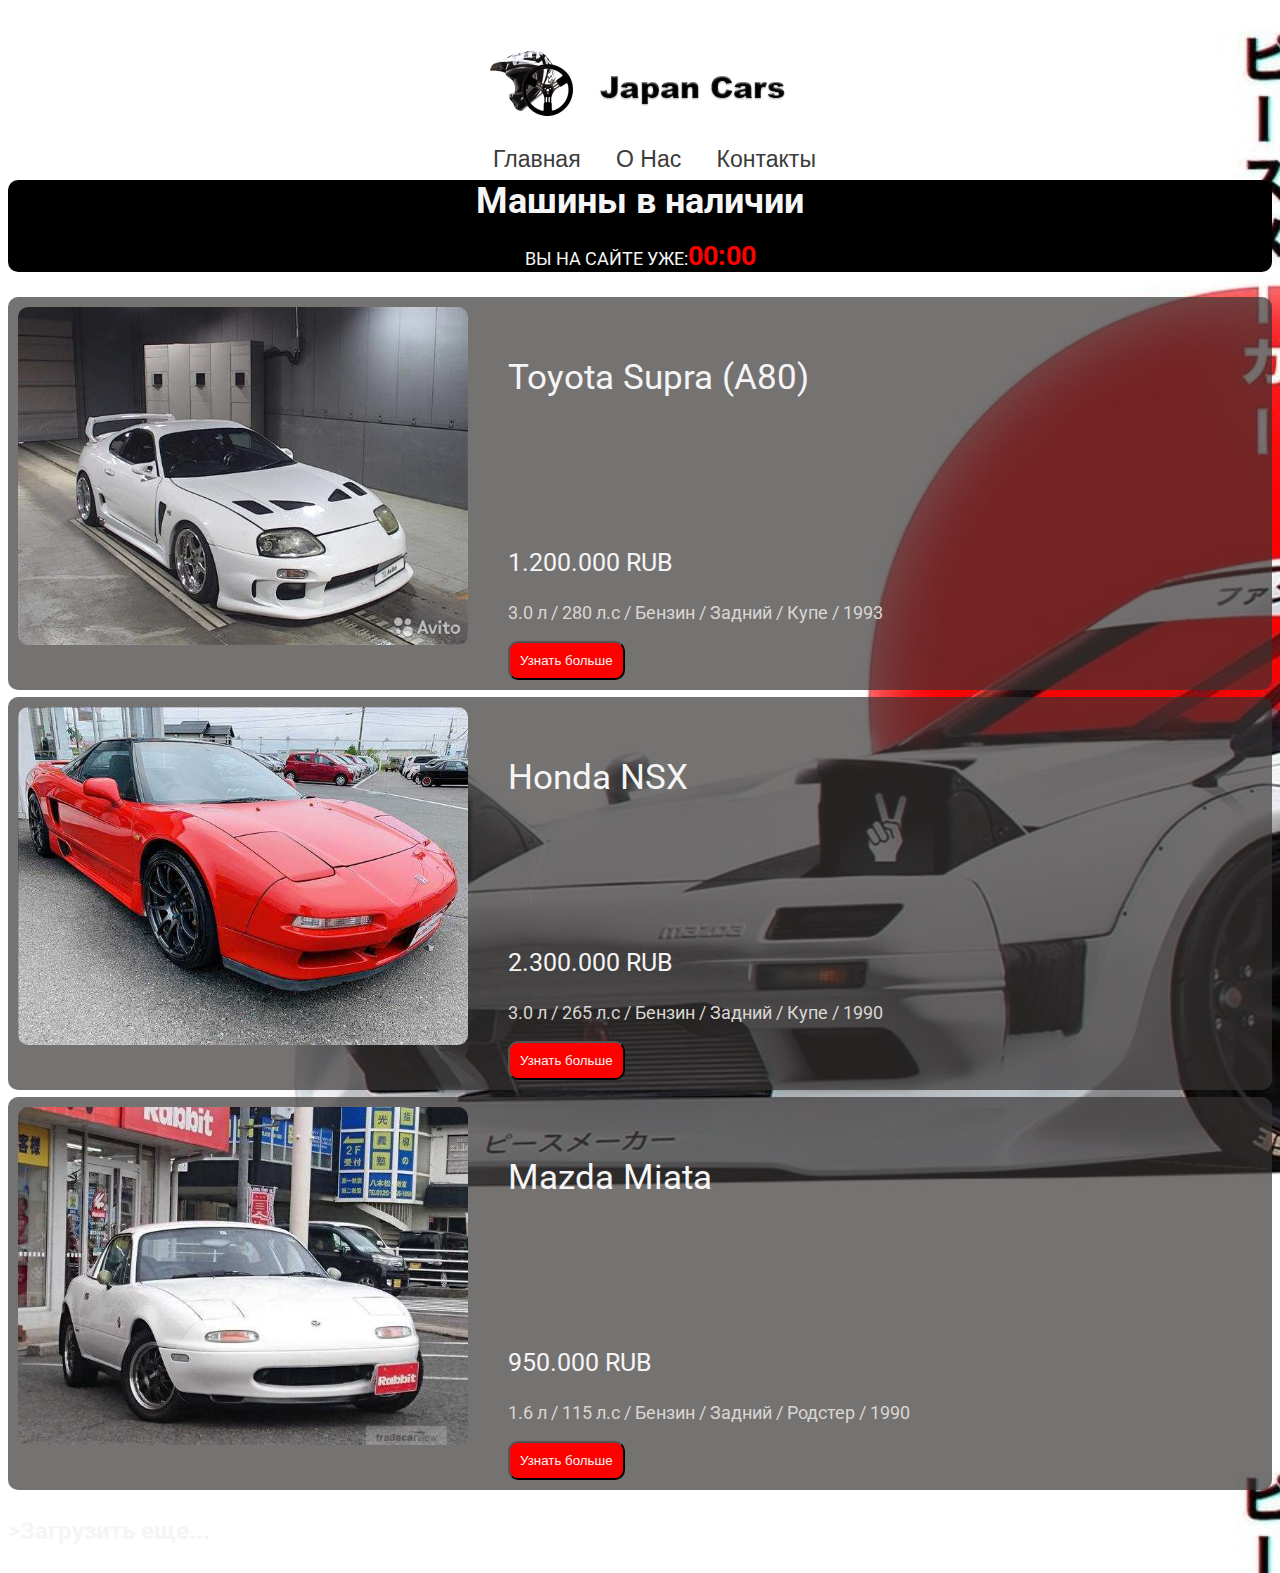
<file: index.html>
<!DOCTYPE html>
<html lang="ru">
<head>
    <meta charset="UTF-8">
    <meta http-equiv="X-UA-Compatible" content="IE=edge">
    <meta name="viewport" content="width=device-width, initial-scale=1.0">
    <link rel="icon" href="img/logosite.ico" type="image/x-icon">
    <link rel="stylesheet" href="https://cdn.jsdelivr.net/npm/bootstrap@5.1.3/dist/css/bootstrap.min.css" integrity="sha384-1BmE4kWBq78iYhFldvKuhfTAU6auU8tT94WrHftjDbrCEXSU1oBoqyl2QvZ6jIW3" crossorigin="anonymous">
    <link rel="stylesheet" href="css/style.css">
    <title>JPN Cars</title>
    <script language="javascript">
        startdate = new Date();
        clockStart = startdate.getTime();
        function initStopwatch() {
          var thisTime = new Date();
          return (thisTime.getTime() - clockStart)/1000;
        }
        function getSecs() {
          var tSecs = Math.round(initStopwatch());
          var iSecs = tSecs % 60;
          var iMins = Math.round((tSecs-30)/60);
          var sSecs ="" + ((iSecs > 9) ? iSecs : "0" + iSecs);
          var sMins ="" + ((iMins > 9) ? iMins : "0" + iMins);
          document.getElementById("timer-counter").innerHTML = sMins+":"+sSecs;
          setTimeout('getSecs()', 1000);
        }
        </script>
        
</head>
<body onLoad="getSecs()">
    <header >
      <div class="container">
        <img src="img/logo.png" alt="logo" class="logo">
        <img src="img/text.png" alt="">
        <div class="navbar">
        <nav>
            <a href="#main">Главная</a>
            <a href="html/about.html">О Нас</a>
            <a href="html/contacts.html">Контакты</a>
        </nav>
        </div>
      </div>
    </header>
    <main id="main">
        <section>
            <div class="container">
                <div class="dic">
                    <h1 id="">Машины в наличии</h1>
                    
                    <p>ВЫ НА САЙТЕ УЖЕ:<span id='timer-counter' style='color:red;font-size:150%;font-weight:bold;'></span></p>
                </div>
            </div>
        </section>
        <section>
            <div class="container">
                <div class="pis">
                    <div class="carphoto">
                        <div class="supcar">
                        <img src="img/ts/1.jpg" alt="">
                        </div>
                    </div>
                    <div class="text">
                        <div class="name">
                            <p>Toyota Supra (A80)</p>
                        </div>
                        <div class="price">
                            <div id="wave"><p>1.200.000 RUB</p></div>
                        </div>
                        <div class="stats">
                           <p>3.0 л / 280 л.с / Бензин / Задний / Купе / 1993</p>
                        </div>
                        <div class="btn">
                            <a href="html/toyota.html"><button>Узнать больше</button></a>
                        </div>
                    </div>
                </div>
            </div>
        </section>
        <section>
            <div class="container">
                <div class="pis">
                    <div class="carphoto">
                            <div class="hsxcar">
                             <img src="img/nsx/1.jpg" alt="">
                            </div>
                    </div>
                    <div class="text">
                        <div class="name">
                            <p>Honda NSX</p>
                        </div>
                        <div class="price">
                            <div id="wave"> <p>2.300.000 RUB</p></div>
                        </div>
                        <div class="stats">
                           <p>3.0 л / 265 л.с / Бензин / Задний / Купе / 1990</p>
                        </div>
                        <div class="btn">
                            <a href="html/honda.html"><button>Узнать больше</button></a>
                        </div>
                    </div>
                </div>
            </div>
        </section>
        <section>
            <div class="container">
                <div class="pis">
                    <div class="carphoto">
                        <div class="mitcar">
                        <img src="img/miata/1.jpg" alt="">
                        </div>
                    </div>
                    <div class="text">
                        <div class="name">
                            <p>Mazda Miata</p>
                        </div>
                        <div class="price">
                            <div id="wave"><p>950.000 RUB</p></div>
                        </div>
                        <div class="stats">
                           <p>1.6 л / 115 л.с / Бензин / Задний / Родстер / 1990</p>
                        </div>
                        <div class="btn">
                            <a href="html/mazda.html"><button>Узнать больше</button></a>
                        </div>
                    </div>
                </div>
            </div>
        </section>
        <section><div class="container"> <h2>>Загрузить еще...</h2></div></section>
    </main>
    <footer>
        
    </footer>
<script src="js/script.js"></script>
</body>
</html>
</file>
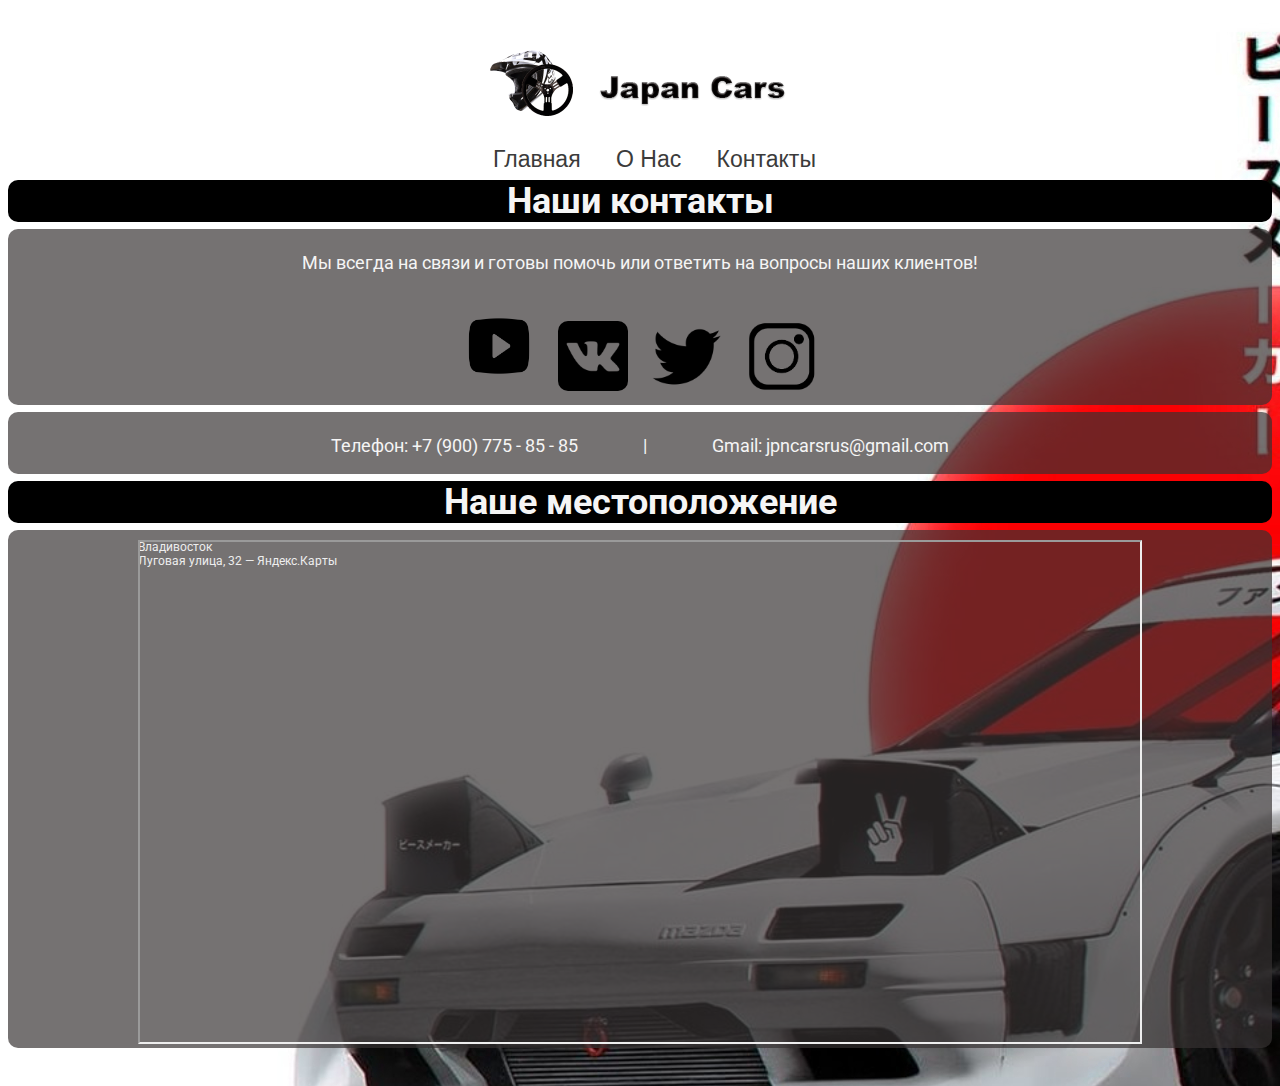
<file: html/contacts.html>
<!DOCTYPE html>
<html lang="ru">
<head>
    <meta charset="UTF-8">
    <meta http-equiv="X-UA-Compatible" content="IE=edge">
    <meta name="viewport" content="width=device-width, initial-scale=1.0">
    <link rel="icon" href="../img/logosite.ico" type="image/x-icon">
    <link rel="stylesheet" href="https://cdn.jsdelivr.net/npm/bootstrap@5.1.3/dist/css/bootstrap.min.css" integrity="sha384-1BmE4kWBq78iYhFldvKuhfTAU6auU8tT94WrHftjDbrCEXSU1oBoqyl2QvZ6jIW3" crossorigin="anonymous">
    <link rel="stylesheet" href="../css/style.css">
    <title>Контакты</title>
</head>
<body>
    <header >
        <div class="container">
          <img src="../img/logo.png" alt="logo" class="logo">
          <img src="../img/text.png" alt="">
          <div class="navbar">
          <nav>
              <a href="../index.html">Главная</a>
              <a href="../html/about.html">О Нас</a>
              <a href="">Контакты</a>
          </nav>
          </div>
        </div>
      </header>
      <main>
          <section>
              <div class="container">
                <div class="dic">
                    <h1>Наши контакты</h1>
                </div>
              </div>
          </section>
          <section>
            <div class="container">
                <div class="pis-x">
                    <div class="text-x">
                    <p>Мы всегда на связи и готовы помочь или ответить на вопросы наших клиентов!</p> 
                    </div>
                    <div class="pcon">
                    <div class="pics-con">
                        <a href=""><img src="../img/yt.png" class="yt" alt=""></a>
                        <a href=""><img src="../img/vk.png" alt=""></a>
                        <a href=""><img src="../img/twit.png" alt=""></a>
                        <a href=""><img src="../img/inst.png" alt=""></a>
                    </div></div>
                </div>
            </div>
        </section>
        <section>
            <div class="container">
                <div class="pis">
                    <div class="text-x  ">
                        <p>Телефон: +7 (900) 775 - 85 - 85⠀⠀⠀⠀⠀|⠀⠀⠀⠀⠀Gmail: jpncarsrus@gmail.com</p>
                    </div>
                </div>
            </div>
        </section>
        <section>
            <div class="container">
                <div class="dic">
                    <h1>Наше местоположение</h1>
                </div>
            </div>
        </section>
        <section>
            <div class="container">
                <div class="last">
                <div class="pis">
                    <div class="map">
                    <div style="position:relative;overflow:hidden;"><a href="https://yandex.ru/maps/75/vladivostok/?utm_medium=mapframe&utm_source=maps" style="color:#eee;font-size:12px;position:absolute;top:0px;">Владивосток</a><a href="https://yandex.ru/maps/75/vladivostok/house/lugovaya_ulitsa_32/ZUoHaA5jTkcAX0JuYGJwcHllYQw=/?ll=131.937705%2C43.114688&utm_medium=mapframe&utm_source=maps&z=17.74" style="color:#eee;font-size:12px;position:absolute;top:14px;">Луговая улица, 32 — Яндекс.Карты</a><iframe src="https://yandex.ru/map-widget/v1/-/CCU5QYrK0D" width="1200" height="600" frameborder="1" allowfullscreen="true" style="position:relative;"></iframe></div>
                    </div>
                </div>
                </div>
            </div>
        </section>
      </main>
</body>
</html>
</file>
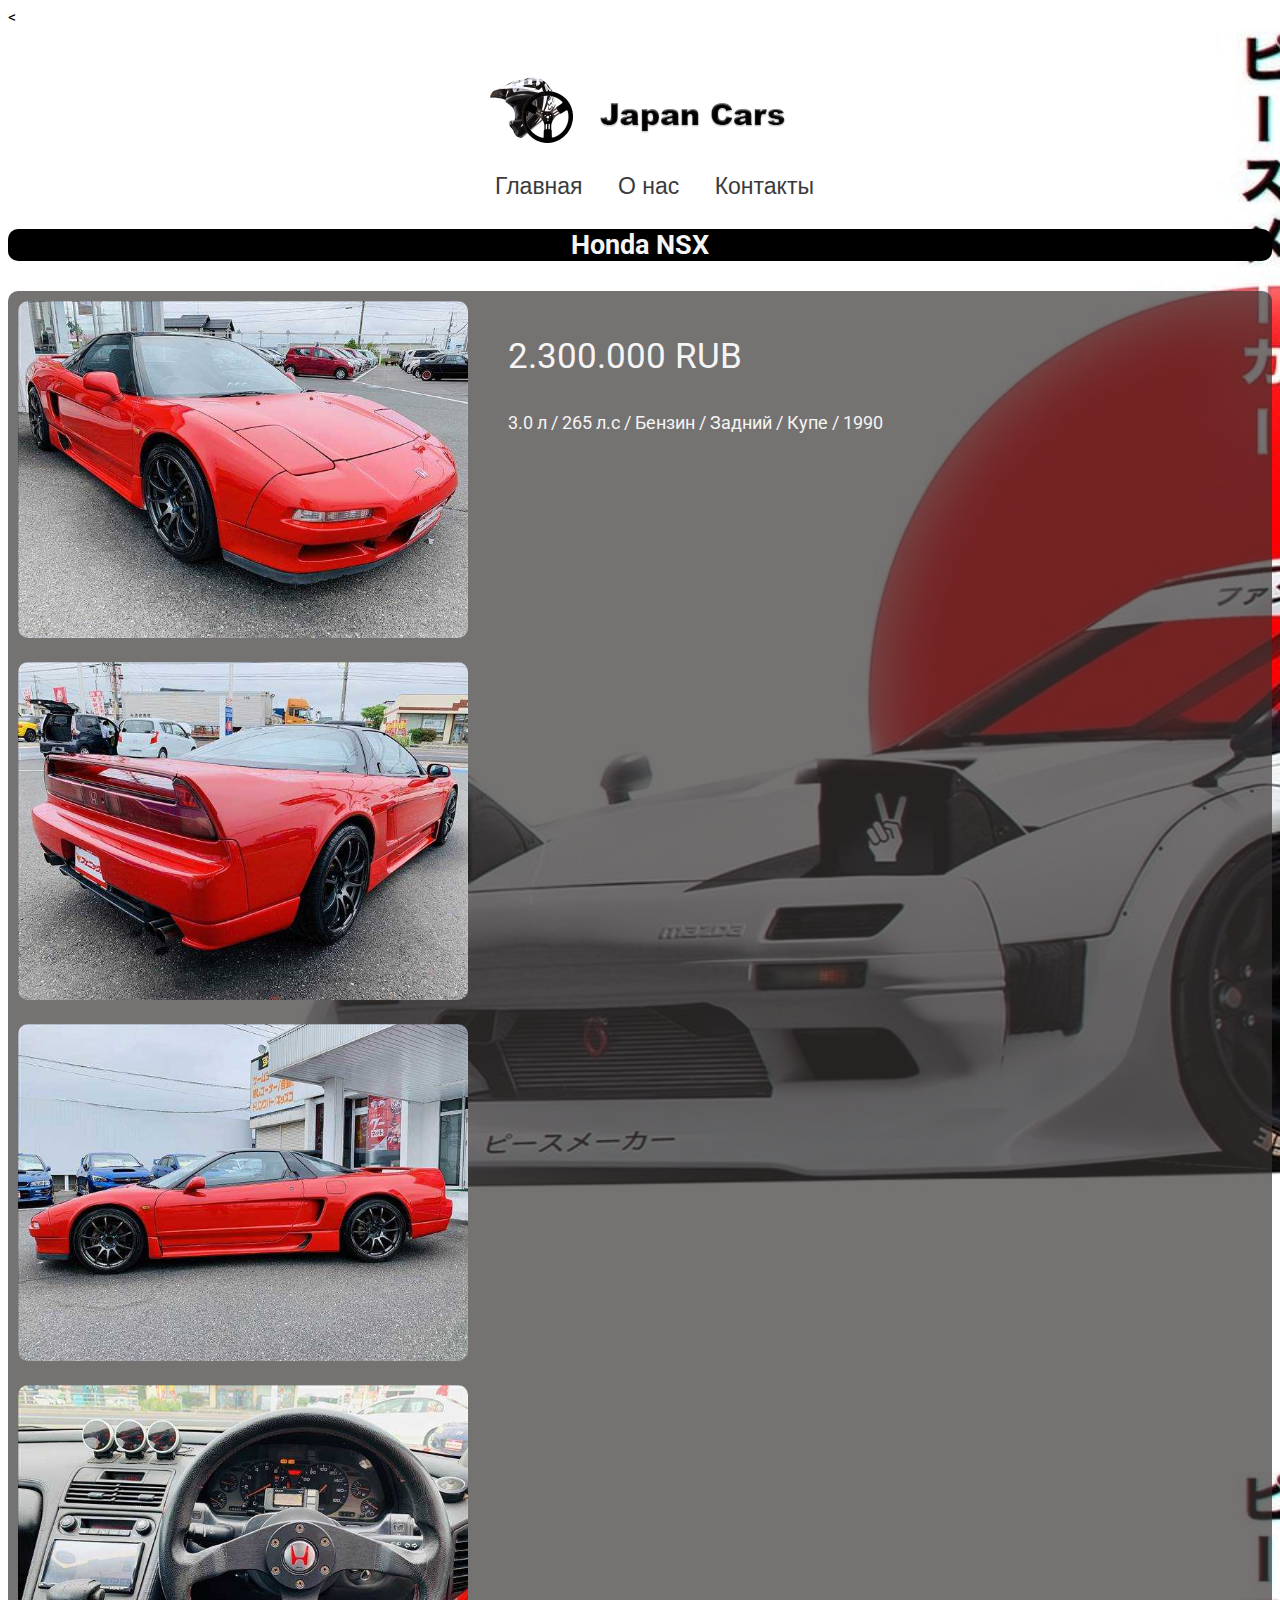
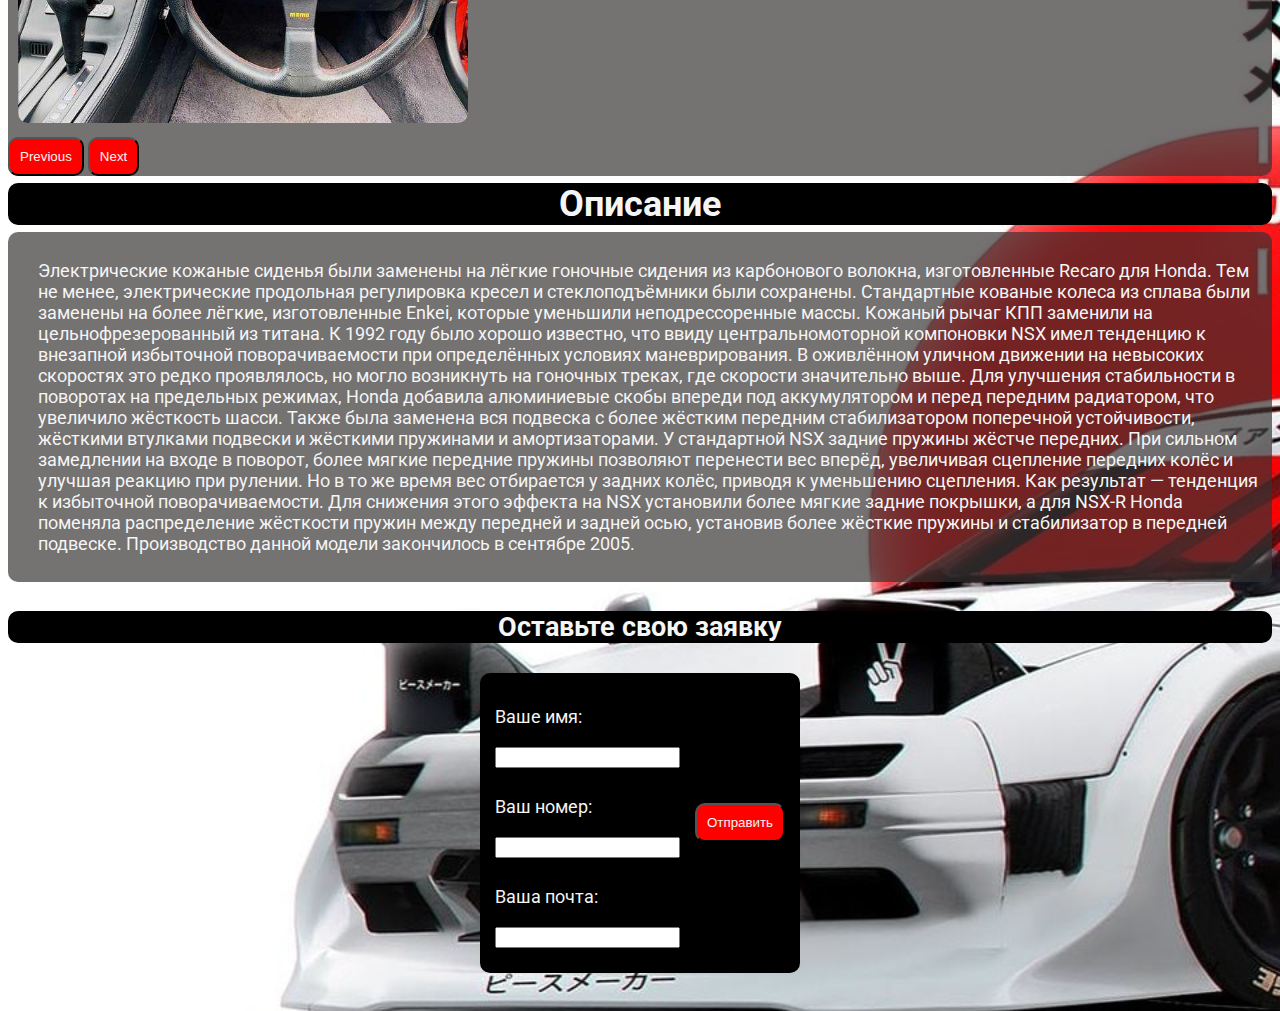
<file: html/honda.html>
<!DOCTYPE html>
<html lang="ru">
<head>
    <meta charset="UTF-8">
    <meta http-equiv="X-UA-Compatible" content="IE=edge">
    <meta name="viewport" content="width=device-width, initial-scale=1.0">
    <link rel="icon" href="../img/logosite.ico" type="image/x-icon">
    <link rel="stylesheet" href="https://cdn.jsdelivr.net/npm/bootstrap@5.1.3/dist/css/bootstrap.min.css" integrity="sha384-1BmE4kWBq78iYhFldvKuhfTAU6auU8tT94WrHftjDbrCEXSU1oBoqyl2QvZ6jIW3" crossorigin="anonymous">
    <link rel="stylesheet" href="../css/style.css">
    <title>Honda NSX</title>
</head>
<<script src="https://cdn.jsdelivr.net/npm/bootstrap@5.1.3/dist/js/bootstrap.bundle.min.js" integrity="sha384-ka7Sk0Gln4gmtz2MlQnikT1wXgYsOg+OMhuP+IlRH9sENBO0LRn5q+8nbTov4+1p" crossorigin="anonymous"></script>
<body>
    <header >
        <div class="container">
          <img src="../img/logo.png" alt="logo" class="logo">
          <img src="../img/text.png" alt="">
          <div class="navbar">
          <nav>
              <a href="../index.html">Главная</a>
              <a href="../html/about.html">О нас</a>
              <a href="../html/contacts.html">Контакты</a>
          </nav>
          </div>
        </div>
      </header>
      <main>
        <section>
        <div class="container">
        <div class="dic">
            <h2>Honda NSX</h2>
          </div>
        </div>  
        </section>
        <section>
            <div class="container">
                <div class="pis">
                    <div class="roller">
                      
                        <div id="carouselExampleControls" class="carousel slide" data-bs-ride="carousel">
                            <div class="carousel-inner">
                                <div class="carousel-item active">
                                    <img src="../img/nsx/1.jpg" class="d-block w-100" alt="...">
                                </div>
                                <div class="carousel-item">
                                    <img src="../img/nsx/2.jpg" class="d-block w-100" alt="...">
                                </div>
                                <div class="carousel-item">
                                    <img src="../img/nsx/3.jpg" class="d-block w-100" alt="...">
                                </div>
                                <div class="carousel-item">
                                    <img src="../img/nsx/4.jpg" class="d-block w-100" alt="...">
                                </div>
                            </div>
                            <button class="carousel-control-prev" type="button" data-bs-target="#carouselExampleControls" data-bs-slide="prev">
                              <span class="carousel-control-prev-icon" aria-hidden="true"></span>
                              <span class="visually-hidden">Previous</span>
                            </button>
                            <button class="carousel-control-next" type="button" data-bs-target="#carouselExampleControls" data-bs-slide="next">
                              <span class="carousel-control-next-icon" aria-hidden="true"></span>
                              <span class="visually-hidden">Next</span>
                            </button>
                          </div>


                        
                    </div>
                    <div class="text-s">
                        <div class="price-a">
                            <p>2.300.000 RUB</p>
                        </div>
                        <div class="stats-a">
                            <p>3.0 л / 265 л.с / Бензин / Задний / Купе / 1990</p>
                        </div>
                    </div>
                </div>
            </div>
        </section>
        <section>
          <div class="container">
              <div class="dic">
                  <h1>Описание</h1>
              </div>
          </div>
      </section>
        <section>
            <div class="container">
                <div class="pis">
                    <div class="text">
                        <p>Электрические кожаные сиденья были заменены на лёгкие гоночные сидения из карбонового волокна, изготовленные Recaro для Honda. Тем не менее, электрические продольная регулировка кресел и стеклоподъёмники были сохранены. Стандартные кованые колеса из сплава были заменены на более лёгкие, изготовленные Enkei, которые уменьшили неподрессоренные массы. Кожаный рычаг КПП заменили на цельнофрезерованный из титана.

                          К 1992 году было хорошо известно, что ввиду центральномоторной компоновки NSX имел тенденцию к внезапной избыточной поворачиваемости при определённых условиях маневрирования. В оживлённом уличном движении на невысоких скоростях это редко проявлялось, но могло возникнуть на гоночных треках, где скорости значительно выше. Для улучшения стабильности в поворотах на предельных режимах, Honda добавила алюминиевые скобы впереди под аккумулятором и перед передним радиатором, что увеличило жёсткость шасси. Также была заменена вся подвеска с более жёстким передним стабилизатором поперечной устойчивости, жёсткими втулками подвески и жёсткими пружинами и амортизаторами.
                          
                          У стандартной NSX задние пружины жёстче передних. При сильном замедлении на входе в поворот, более мягкие передние пружины позволяют перенести вес вперёд, увеличивая сцепление передних колёс и улучшая реакцию при рулении. Но в то же время вес отбирается у задних колёс, приводя к уменьшению сцепления. Как результат — тенденция к избыточной поворачиваемости. Для снижения этого эффекта на NSX установили более мягкие задние покрышки, а для NSX-R Honda поменяла распределение жёсткости пружин между передней и задней осью, установив более жёсткие пружины и стабилизатор в передней подвеске. Производство данной модели закончилось в сентябре 2005.</p>
                    </div>
                </div>
            </div>
        </section>
        <section>
            <div class="container">
            <div class="dic">
                <h2>Оставьте свою заявку</h2>
              </div>
            </div>  
            </section>
        <section>
            <div class="container">
                <div class="last">
                <div class="pia">
                <form action="">
                    <div class="text-a">
                        <div class="frm">
                           <p>Ваше имя:</p> 
                            <input type="text">
                        </div>
                        <div class="frm">
                            <p> Ваш номер:</p>
                            <input type="text">
                        </div>
                        <div class="frm">
                            <p> Ваша почта:</p>
                            <input type="text">
                        </div>
                    </div>
                    <div class="btn-a">
                        <button>Отправить</button>
                    </div>
                </form>
                </div>
                </div>
            </div>
        </section>
      </main>
</body>
</html>
</file>
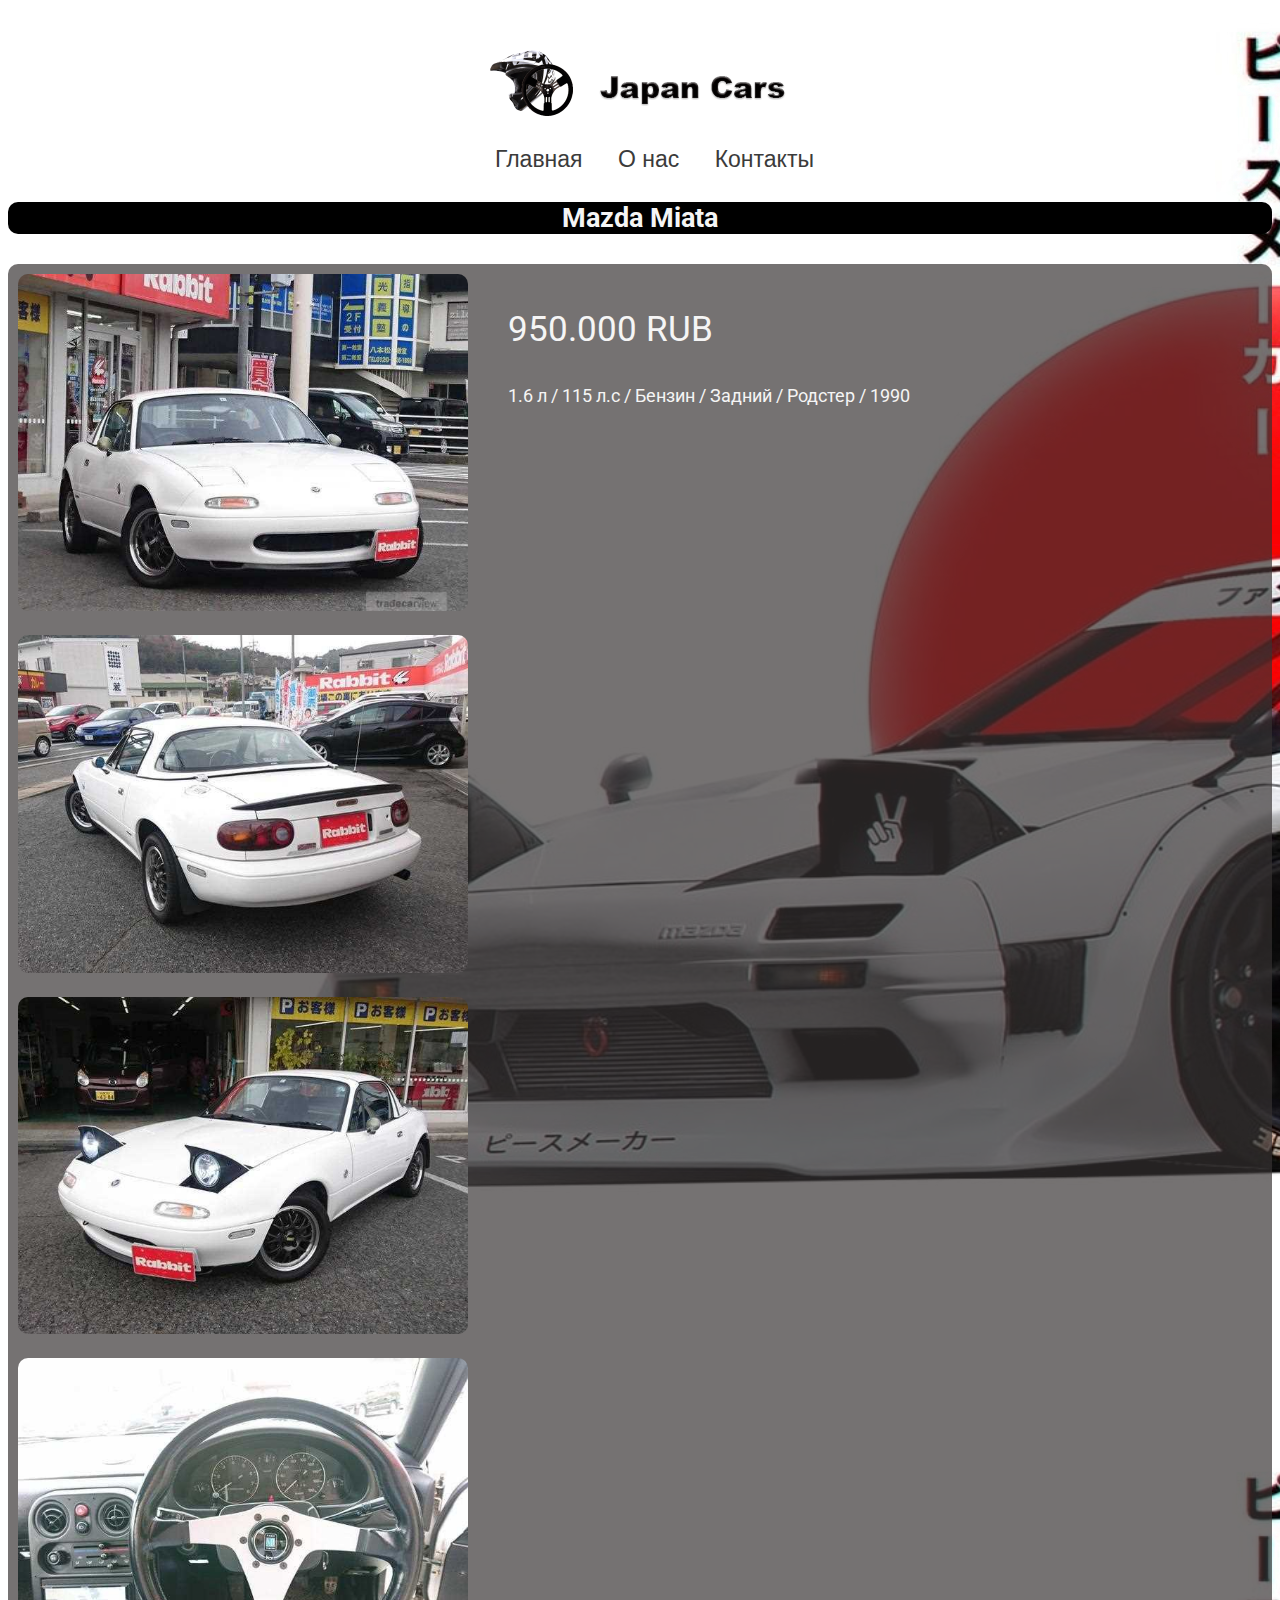
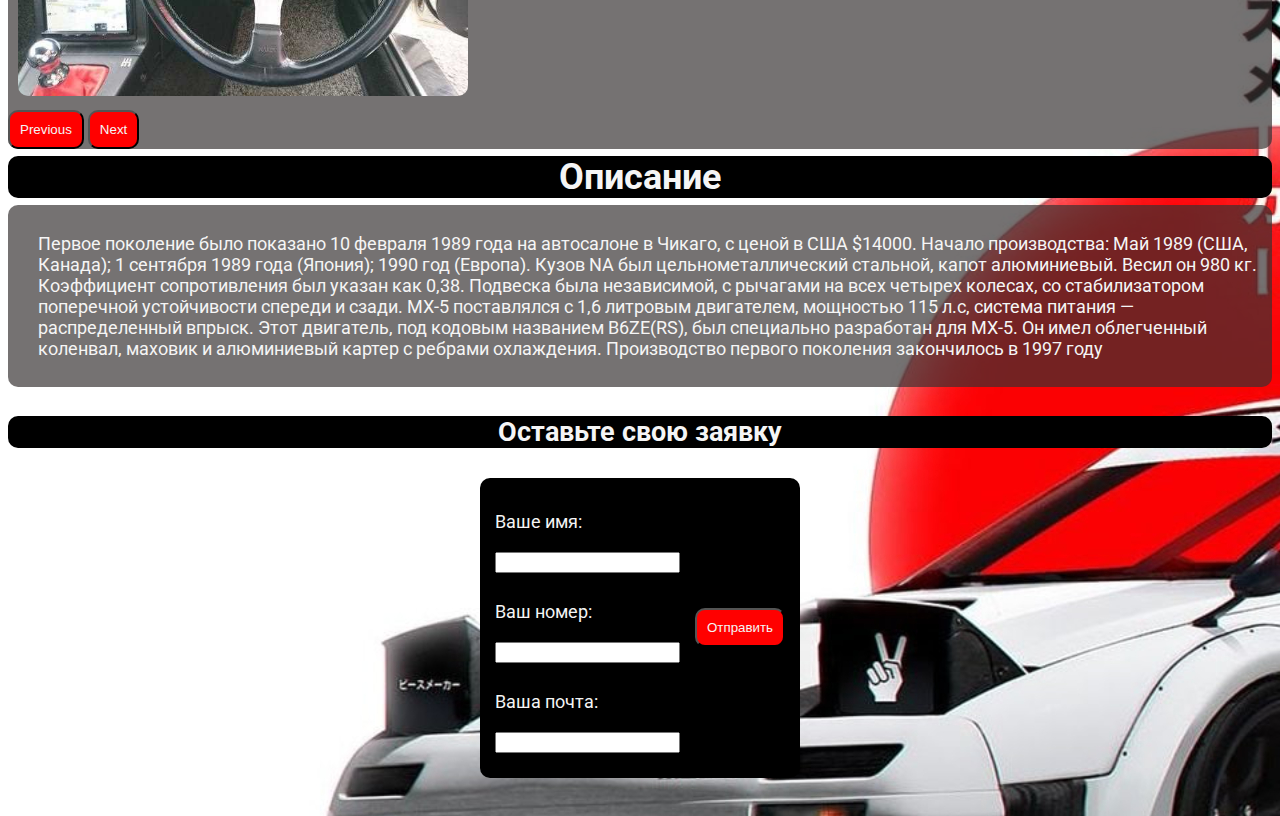
<file: html/mazda.html>
<!DOCTYPE html>
<html lang="ru">
<head>
    <meta charset="UTF-8">
    <meta http-equiv="X-UA-Compatible" content="IE=edge">
    <meta name="viewport" content="width=device-width, initial-scale=1.0">
    <link rel="icon" href="../img/logosite.ico" type="image/x-icon">
    <link rel="stylesheet" href="https://cdn.jsdelivr.net/npm/bootstrap@5.1.3/dist/css/bootstrap.min.css" integrity="sha384-1BmE4kWBq78iYhFldvKuhfTAU6auU8tT94WrHftjDbrCEXSU1oBoqyl2QvZ6jIW3" crossorigin="anonymous">
    <link rel="stylesheet" href="../css/style.css">
    <title>Mazda Miata</title>
</head>
<script src="https://cdn.jsdelivr.net/npm/bootstrap@5.1.3/dist/js/bootstrap.bundle.min.js" integrity="sha384-ka7Sk0Gln4gmtz2MlQnikT1wXgYsOg+OMhuP+IlRH9sENBO0LRn5q+8nbTov4+1p" crossorigin="anonymous"></script>
<body>
    <header >
        <div class="container">
          <img src="../img/logo.png" alt="logo" class="logo">
          <img src="../img/text.png" alt="">
          <div class="navbar">
          <nav>
              <a href="../index.html">Главная</a>
              <a href="../html/about.html">О нас</a>
              <a href="../html/contacts.html">Контакты</a>
          </nav>
          </div>
        </div>
      </header>
      <main>
        <section>
        <div class="container">
        <div class="dic">
            <h2>Mazda Miata</h2>
          </div>
        </div>  
        </section>
        <section>
            <div class="container">
                <div class="pis">
                    <div class="roller">
                      
                        <div id="carouselExampleControls" class="carousel slide" data-bs-ride="carousel">
                            <div class="carousel-inner">
                                <div class="carousel-item active">
                                    <img src="../img/miata/1.jpg" class="d-block w-100" alt="...">
                                </div>
                                <div class="carousel-item">
                                    <img src="../img/miata/2.jpg" class="d-block w-100" alt="...">
                                </div>
                                <div class="carousel-item">
                                    <img src="../img/miata/3.jpg" class="d-block w-100" alt="...">
                                </div>
                                <div class="carousel-item">
                                    <img src="../img/miata/4.jpg" class="d-block w-100" alt="...">
                                </div>
                            </div>
                            <button class="carousel-control-prev" type="button" data-bs-target="#carouselExampleControls" data-bs-slide="prev">
                              <span class="carousel-control-prev-icon" aria-hidden="true"></span>
                              <span class="visually-hidden">Previous</span>
                            </button>
                            <button class="carousel-control-next" type="button" data-bs-target="#carouselExampleControls" data-bs-slide="next">
                              <span class="carousel-control-next-icon" aria-hidden="true"></span>
                              <span class="visually-hidden">Next</span>
                            </button>
                          </div>


                        
                    </div>
                    <div class="text-s">
                        <div class="price-a">
                            <p>950.000 RUB</p>
                        </div>
                        <div class="stats-a">
                            <p>1.6 л / 115 л.с / Бензин / Задний / Родстер / 1990</p>
                        </div>
                    </div>
                </div>
            </div>
        </section>
        <section>
            <div class="container">
                <div class="dic">
                    <h1>Описание</h1>
                </div>
            </div>
        </section>
        <section>
            <div class="container">
                <div class="pis">
                    <div class="text">
                        <p>Первое поколение было показано 10 февраля 1989 года на автосалоне в Чикаго, с ценой в США $14000. Начало производства: Май 1989 (США, Канада); 1 сентября 1989 года (Япония); 1990 год (Европа).

                          Кузов NA был цельнометаллический стальной, капот алюминиевый. Весил он 980 кг. Коэффициент сопротивления был указан как 0,38. Подвеска была независимой, с рычагами на всех четырех колесах, со стабилизатором поперечной устойчивости спереди и сзади.
                          
                          MX-5 поставлялся с 1,6 литровым двигателем, мощностью 115 л.с, система питания — распределенный впрыск. Этот двигатель, под кодовым названием B6ZE(RS), был специально разработан для MX-5. Он имел облегченный коленвал, маховик и алюминиевый картер с ребрами охлаждения. Производство первого поколения закончилось в 1997 году</p>
                    </div>
                </div>
            </div>
        </section>
        <section>
            <div class="container">
            <div class="dic">
                <h2>Оставьте свою заявку</h2>
              </div>
            </div>  
            </section>
        <section>
            <div class="container">
                <div class="last">
                <div class="pia">
                <form action="">
                    <div class="text-a">
                        <div class="frm">
                           <p>Ваше имя:</p> 
                            <input type="text">
                        </div>
                        <div class="frm">
                            <p> Ваш номер:</p>
                            <input type="text">
                        </div>
                        <div class="frm">
                            <p> Ваша почта:</p>
                            <input type="text">
                        </div>
                    </div>
                    <div class="btn-a">
                        <button>Отправить</button>
                    </div>
                </form>
                </div>
                </div>
            </div>
        </section>
      </main>
</body>
</html>
</file>
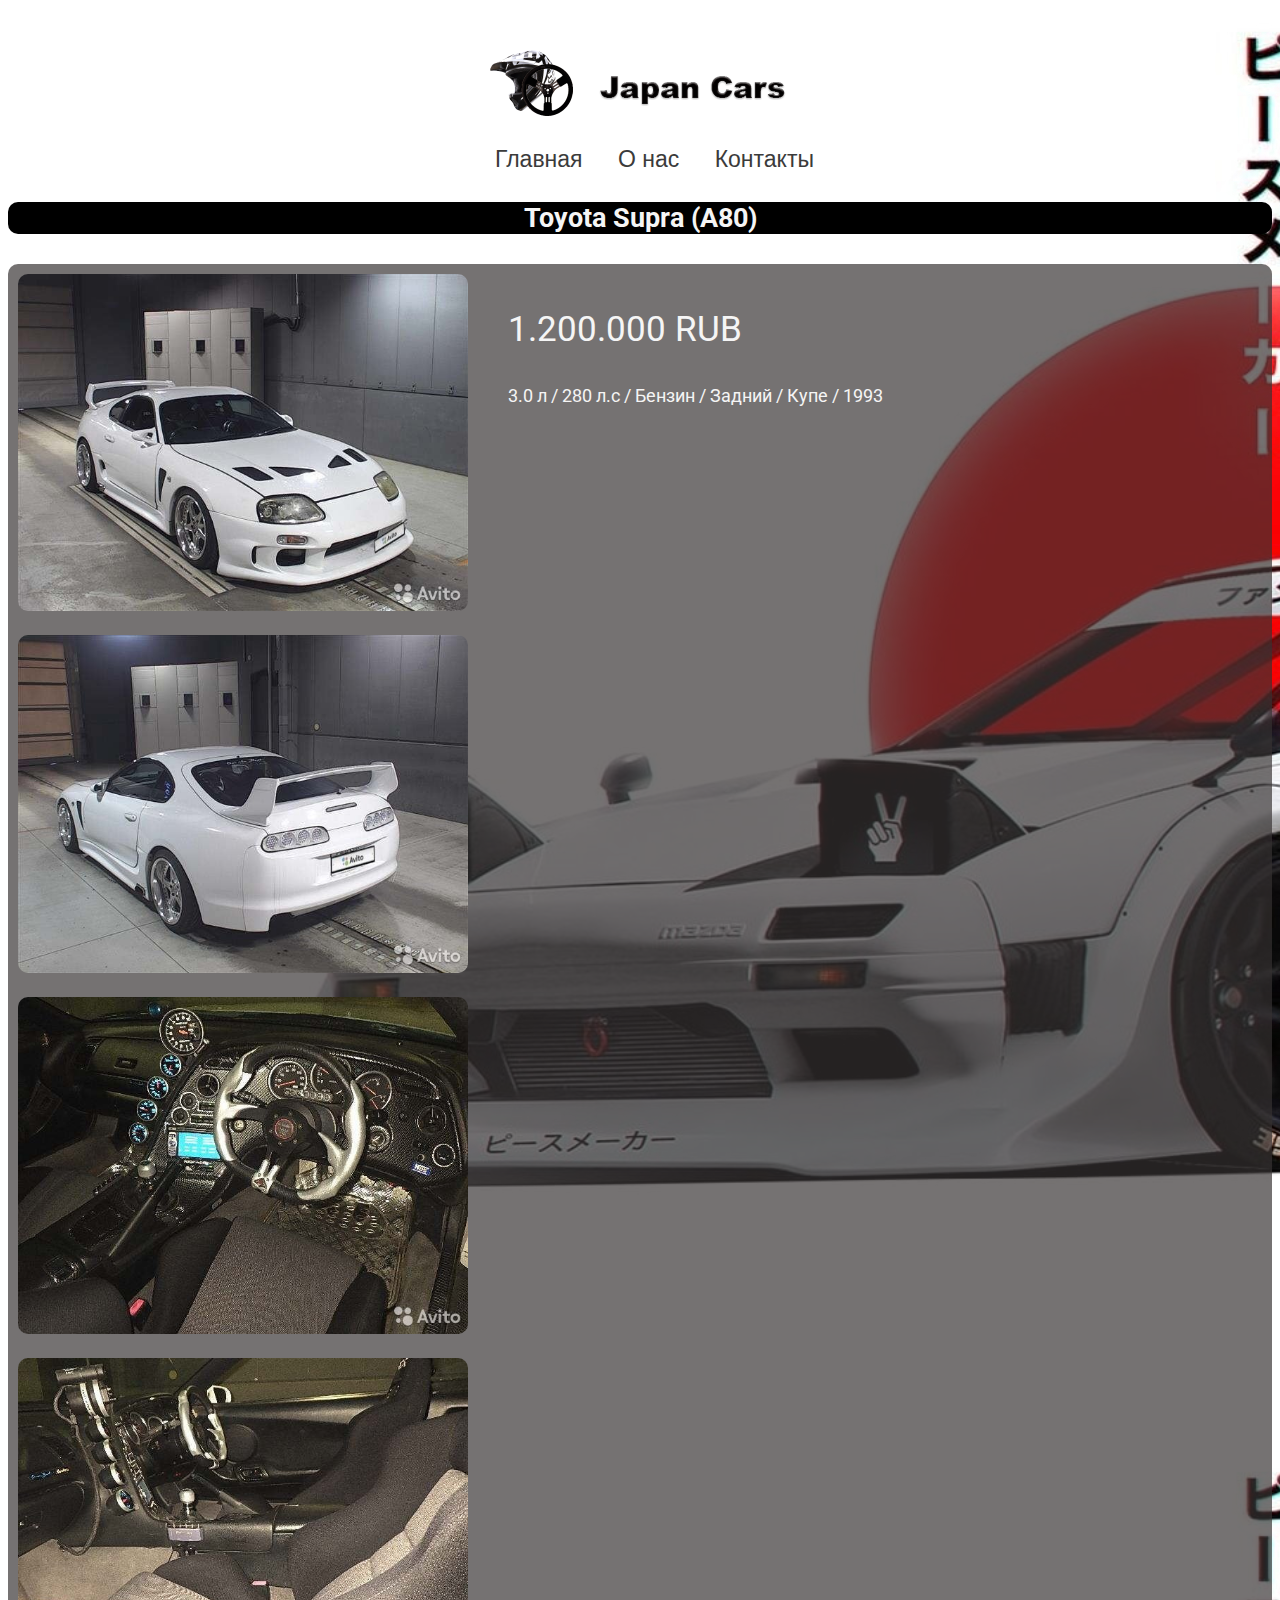
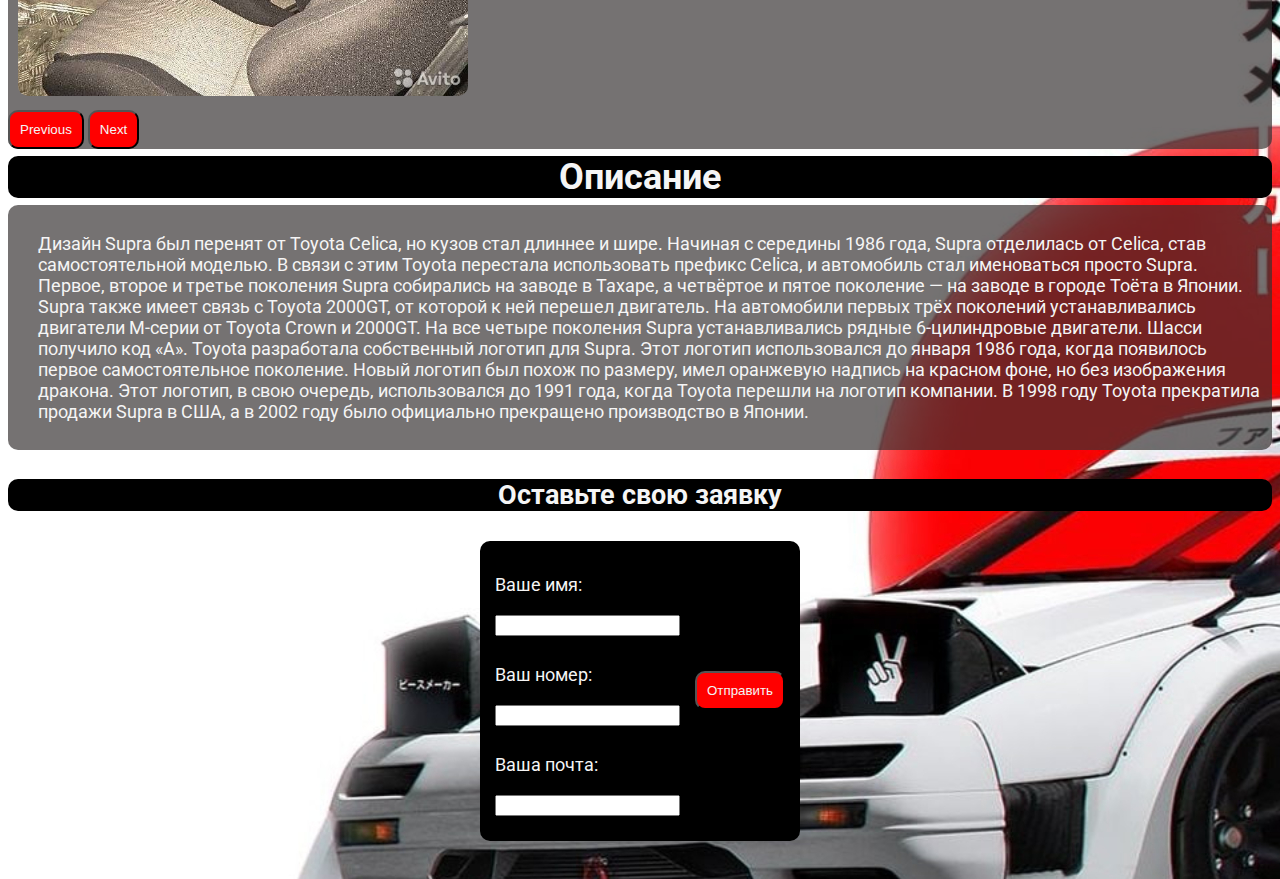
<file: html/toyota.html>
<!DOCTYPE html>
<html lang="ru">
<head>
    <meta charset="UTF-8">
    <meta http-equiv="X-UA-Compatible" content="IE=edge">
    <meta name="viewport" content="width=device-width, initial-scale=1.0">
    <link rel="icon" href="../img/logosite.ico" type="image/x-icon">
    <link rel="stylesheet" href="https://cdn.jsdelivr.net/npm/bootstrap@5.1.3/dist/css/bootstrap.min.css" integrity="sha384-1BmE4kWBq78iYhFldvKuhfTAU6auU8tT94WrHftjDbrCEXSU1oBoqyl2QvZ6jIW3" crossorigin="anonymous">
    <link rel="stylesheet" href="../css/style.css">
    <title>Toyota Supra (A80)</title>
</head>
<script src="https://cdn.jsdelivr.net/npm/bootstrap@5.1.3/dist/js/bootstrap.bundle.min.js" integrity="sha384-ka7Sk0Gln4gmtz2MlQnikT1wXgYsOg+OMhuP+IlRH9sENBO0LRn5q+8nbTov4+1p" crossorigin="anonymous"></script>
<body>
    <header >
        <div class="container">
          <img src="../img/logo.png" alt="logo" class="logo">
          <img src="../img/text.png" alt="">
          <div class="navbar">
          <nav>
              <a href="../index.html">Главная</a>
              <a href="../html/about.html">О нас</a>
              <a href="../html/contacts.html">Контакты</a>
          </nav>
          </div>
        </div>
      </header>
      <main>
        <section>
        <div class="container">
        <div class="dic">
            <h2>Toyota Supra (A80)</h2>
          </div>
        </div>  
        </section>
        <section>
            <div class="container">
                <div class="pis-s">              
                    <div id="carouselExampleControls" class="carousel slide" data-bs-ride="carousel">
                            <div class="carousel-inner">
                                <div class="carousel-item active">
                                    <img src="../img/ts/1.jpg" class="d-block w-100" alt="...">
                                </div>
                                <div class="carousel-item">
                                    <img src="../img/ts/2.jpg" class="d-block w-100" alt="...">
                                </div>
                                <div class="carousel-item">
                                    <img src="../img/ts/3.jpg" class="d-block w-100" alt="...">
                                </div>
                                <div class="carousel-item">
                                    <img src="../img/ts/4.jpg" class="d-block w-100" alt="...">
                                </div>
                            </div>
                            <button class="carousel-control-prev" type="button" data-bs-target="#carouselExampleControls" data-bs-slide="prev">
                              <span class="carousel-control-prev-icon" aria-hidden="true"></span>
                              <span class="visually-hidden">Previous</span>
                            </button>
                            <button class="carousel-control-next" type="button" data-bs-target="#carouselExampleControls" data-bs-slide="next">
                              <span class="carousel-control-next-icon" aria-hidden="true"></span>
                              <span class="visually-hidden">Next</span>
                            </button>
                    </div>  
                        <div class="text-s">
                        <div class="price-a">
                            <p>1.200.000 RUB</p>
                        </div>
                        <div class="stats-a">
                            <p>3.0 л / 280 л.с / Бензин / Задний / Купе / 1993</p>
                        </div>
                        </div>
                   
                    
                </div>
                </div>
            </div>
        </section>
        <section>
            <div class="container">
                <div class="dic">
                    <h1>Описание</h1>
                </div>
            </div>
        </section>
        <section>
            <div class="container">
                <div class="pis">
                    <div class="text">
                        <p>Дизайн Supra был перенят от Toyota Celica, но кузов стал длиннее и шире. Начиная с середины 1986 года, Supra отделилась от Celica, став самостоятельной моделью. В связи с этим Toyota перестала использовать префикс Celica, и автомобиль стал именоваться просто Supra. Первое, второе и третье поколения Supra собирались на заводе в Тахаре, а четвёртое и пятое поколение — на заводе в городе Тоёта в Японии.

                            Supra также имеет связь с Toyota 2000GT, от которой к ней перешел двигатель. На автомобили первых трёх поколений устанавливались двигатели M-серии от Toyota Crown и 2000GT. На все четыре поколения Supra устанавливались рядные 6-цилиндровые двигатели. Шасси получило код «А».
                            
                            Toyota разработала собственный логотип для Supra. Этот логотип использовался до января 1986 года, когда появилось первое самостоятельное поколение. Новый логотип был похож по размеру, имел оранжевую надпись на красном фоне, но без изображения дракона. Этот логотип, в свою очередь, использовался до 1991 года, когда Toyota перешли на логотип компании.
                            
                            В 1998 году Toyota прекратила продажи Supra в США, а в 2002 году было официально прекращено производство в Японии.</p>
                    </div>
                </div>
            </div>
        </section>
        <section>
            <div class="container">
            <div class="dic">
                <h2>Оставьте свою заявку</h2>
              </div>
            </div>  
            </section>
        <section>
            <div class="container">
                <div class="last">
                <div class="pia">
                <form action="">
                    <div class="text-a">
                        <div class="frm">
                           <p>Ваше имя:</p> 
                            <input type="text">
                        </div>
                        <div class="frm">
                            <p> Ваш номер:</p>
                            <input type="text">
                        </div>
                        <div class="frm">
                            <p> Ваша почта:</p>
                            <input type="text">
                        </div>
                    </div>
                    <div class="btn-a">
                        <button>Отправить</button>
                    </div>
                </form>
                </div>
                </div>
            </div>
        </section>
      </main>
</body>
</html>
</file>
<file: css/style.css>
@import url('https://fonts.googleapis.com/css2?family=Roboto:wght@400;500&display=swap');
body{
    font-family: 'Roboto', sans-serif;
    background-image: url(../img/bg33.jpg);
}
nav a{
    color: #3b3b3b;
    margin-left: 29px;
    text-decoration: none;
    text-align: center;
}
nav a:hover{
    color: #5a0212;
}
header{
    font-family: 'Rubik Mono One', sans-serif;
    font-size: 23px;
    text-align: center;
    margin-top: 40px;
}
.logo{
    max-width: 100px;
    max-height: 100px;
}
main{
    color: whitesmoke;
    display: flex;
    flex-direction: column;
}
nav{
    text-align: center;
    margin: auto;
}
.container{
    max-width: 1300px;
    margin: 0 auto; 
}
main img{
    max-width: 450px;
    max-height: 350px;
    border-radius: 20px;
    padding: 10px;
    border: black ;
}
.pic{
    display: flex;
    background-color: rgba(54, 50, 50, 0.685);
    border-radius: 10px;
    font-size: large;
}
.name{
    font-size: 35px;
    padding-top: 15px;
}
.text{
    padding: 10px 5px 10px 30px;
}
.price{
    padding-top: 90px;
    font-size: 25px;
}
button{
    background-color: red;
    border-radius: 10px;
    color: whitesmoke;
    padding: 10px;
}
section{
    padding-top: 7px;
}
.stats{
    color: rgb(218, 215, 210);
}
.more{
    text-decoration: none;
    padding: 70px 0 0 450px;
}
h1{
    margin: auto;
}
.dic{
    background-color: black;
    border-radius: 10px;
    font-size: large;
    margin: auto;
    text-align: center;
}
.text-about{
    text-align: center;
    margin: 10px;
    font-size: 20px
}
.pis{
    display: flex;
    background-color: rgba(54, 50, 50, 0.685);
    border-radius: 10px;
    font-size: large;
}
video{
    max-width: 1200px;
    max-height: 800px;
    border-radius: 20px;
    padding: 10px 0 10px 0;
    margin-left: 40px;
}
.last{
    padding-bottom: 30px;
}
.text-x{
    margin: auto;
    padding-top: 5px;
}
.pics-con img{
    max-height: 70px;
    max-width: 70px;
    padding: auto;
}
.colum{
    display: flex;
    flex-direction: column;
    justify-content: space-around;
}
.pis-x{
    display: flex;
    background-color: rgba(54, 50, 50, 0.685);
    border-radius: 10px;
    font-size: large;
    flex-direction: column;
}
.pcon{
    text-align: center;
}
.yt{
    max-width: 70px;
    min-height: 90px;
}
.map{
    margin: auto;
    border-radius: 20px;
    padding-top: 10px;
}
a{
    text-decoration: none;
    color: white;
}
form{
    display: flex;
    margin:  auto;
    background-color: black;
    border-radius: 10px;
}
.btn-a{
    margin: auto;
    padding: 0 15px 0 15px;
}
.frm{
    padding-bottom: 10px;
}
.pia{
    display: flex;
    font-size: large;
}
.text-a{
    padding: 15px 0 15px 15px;
}
.text-s{
    padding: 10px 5px 10px 30px;
}
.price-a{
    font-size: 35px;
}
.pis-s{
    display: flex;
    flex-direction: row;
    background-color: rgba(54, 50, 50, 0.685);
    border-radius: 10px;
    font-size: large;
}
iframe{
    max-width: 1000px;
    max-height: 500px;
}
</file>
